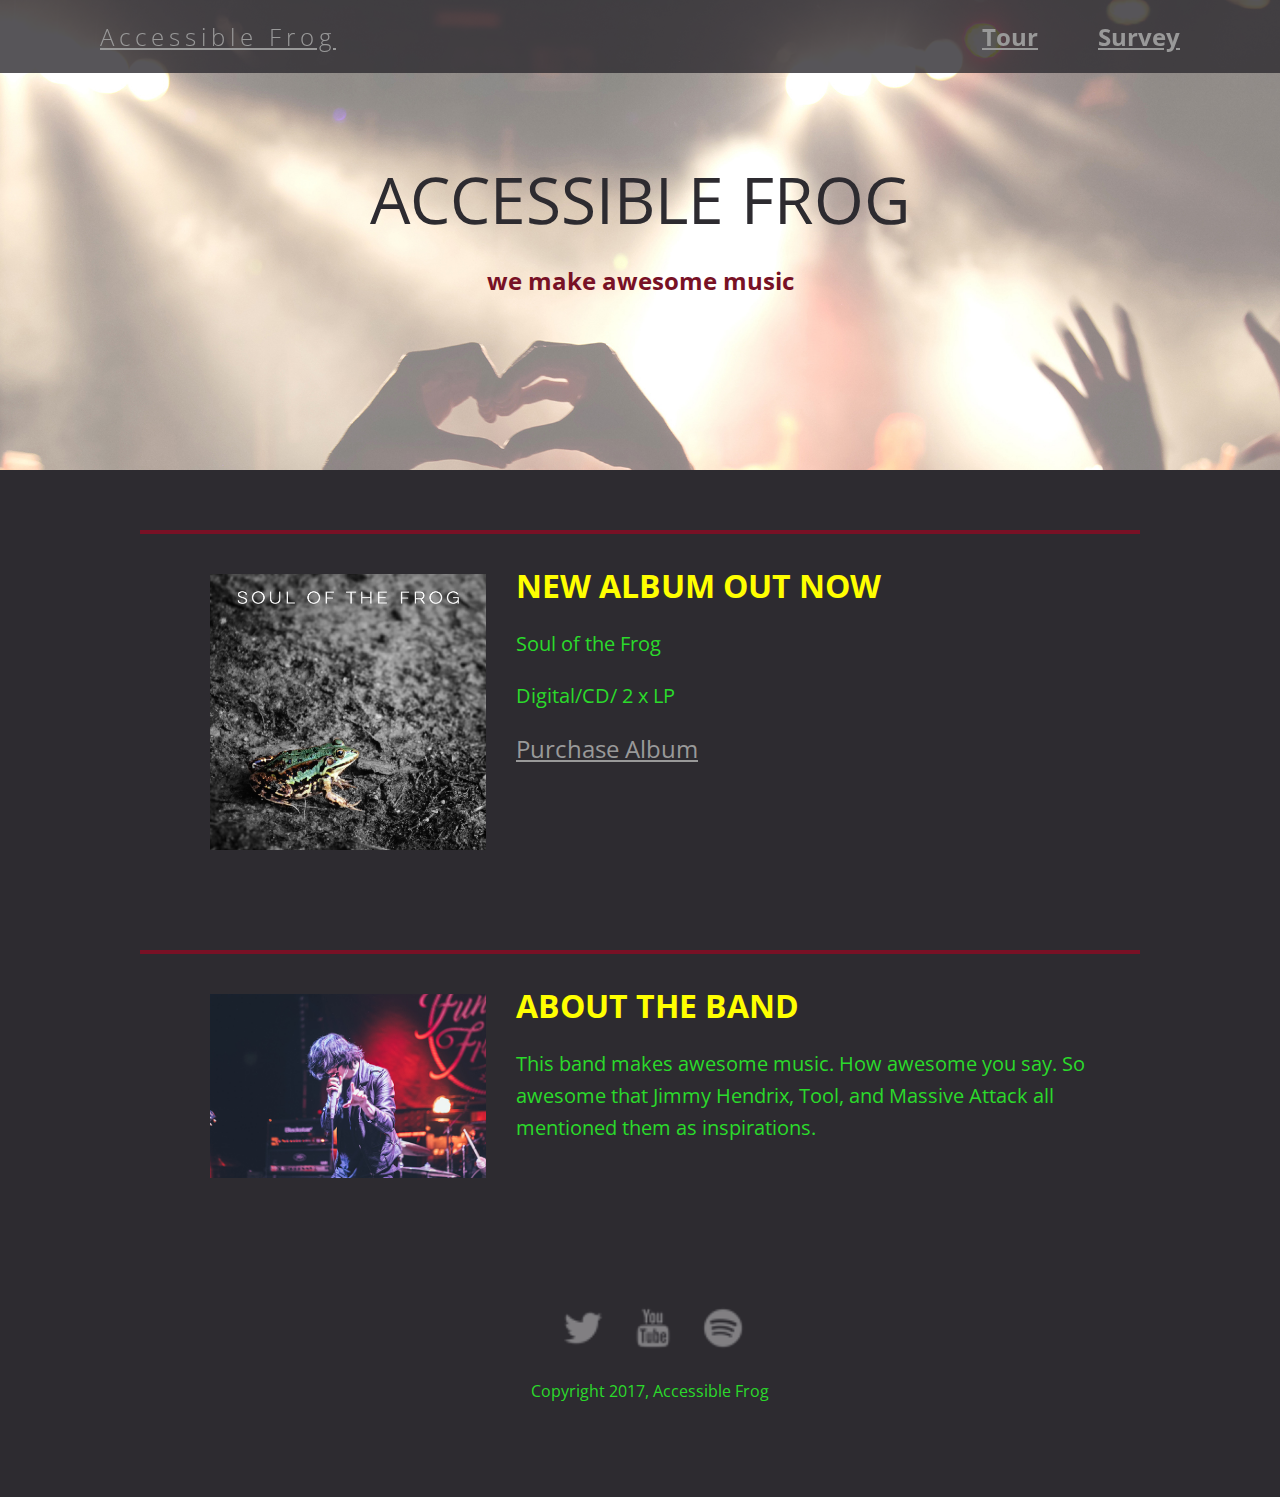
<file: index.html>
<!doctype html>
<html lang="en">

<head>
    <meta charset="utf-8">
    <link href="css/styles.css" rel="stylesheet" type="text/css" />
    <meta name="viewport" content="width=device-width, initial-scale=1, maximum-scale=1, user-scalable=0" />
    <link href='https://fonts.googleapis.com/css?family=Open+Sans:400,300,600' rel='stylesheet' type='text/css'>
    <title>Accessible Frog</title>
</head>

<body>
    <nav class="main-nav" role="navigation">
        <ul class="nav">
            <li class="name"><a href="#">Accessible Frog</a></li>
            <li><a href="tour.html">Tour</a></li>
            <li><a href="survey.html">Survey</a></li>
        </ul>
    </nav>

    <header role="banner">
        <p id="banner-title">ACCESSIBLE FROG </p>
        <p id="banner-subtitle"> we make awesome music</p>
    </header>

    <main role="main">
        <div class="card">
            <div class="flex">
                <img class="photo" src="img/soul_of_the_frog.jpg" alt="photo of new album cover with the text soul of the frog at top and a pic of a frog on muddy ground">
                <div class="information">
                    <h1 class="heading" tabindex="0">New album out now</h1>
                    <p tabindex="0">Soul of the Frog</p>
                    <p tabindex="0">Digital/CD/ 2 x LP</p>
                    <a href="#" class="buy">Purchase Album</a>
                </div>
            </div>
        </div>

        <div class="card">
            <div class="flex">
                <img class="photo" src="img/lead_singer.jpg" alt="pic of the band lead singer performing on stage dressed in a leather jacket, t-shirt, jeans and disheveled hair covering his face and singing into the microphone">
                <div class="information">
                    <h1 class="heading" tabindex="0">About the band</h1>
                    <p tabindex="0">This band makes awesome music. How awesome you say. So awesome that Jimmy Hendrix, Tool, and Massive Attack all mentioned them as inspirations.</p>
                </div>
            </div>
        </div>
    </main>

    <footer role="contentinfo">
        <ul>
            <li>
                <p class="social_alt_text">Twitter logo which is bird shape</p><a href="#" class="social twitter" title="twitter icon"></a></li>
            <li>
                <p class="social_alt_text">Youtube logo which is the text You above the text Tube</p><a href="#" class="social youtube" title="Youtube icon"></a></li>
            <li>
                <p class="social_alt_text">Spotify logo which is a circle with 3 semi-curved paralel lines inside</p> <a href="#" class="social spotify" title="spotify icon"> </a></li>
        </ul>
        <p class="copyright">Copyright 2017, Accessible Frog</p>
    </footer>

</body>

</html>
</file>
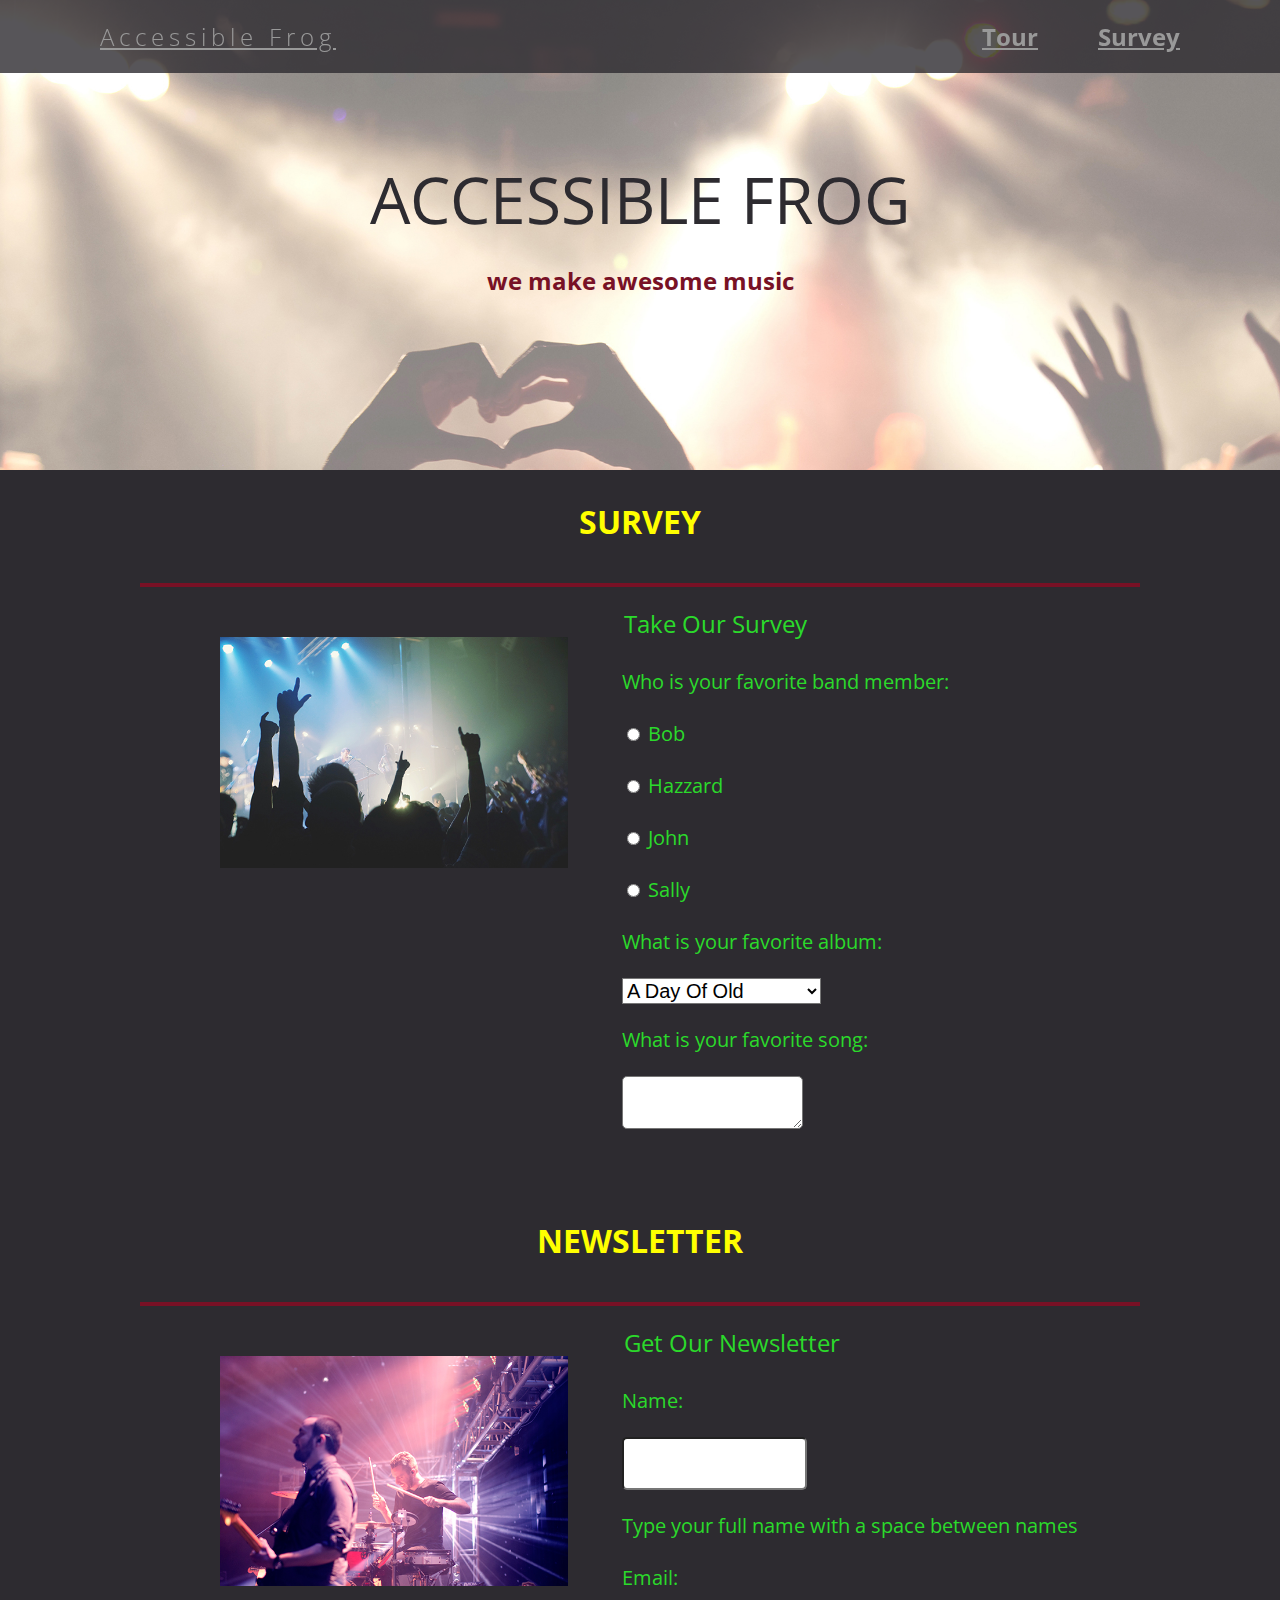
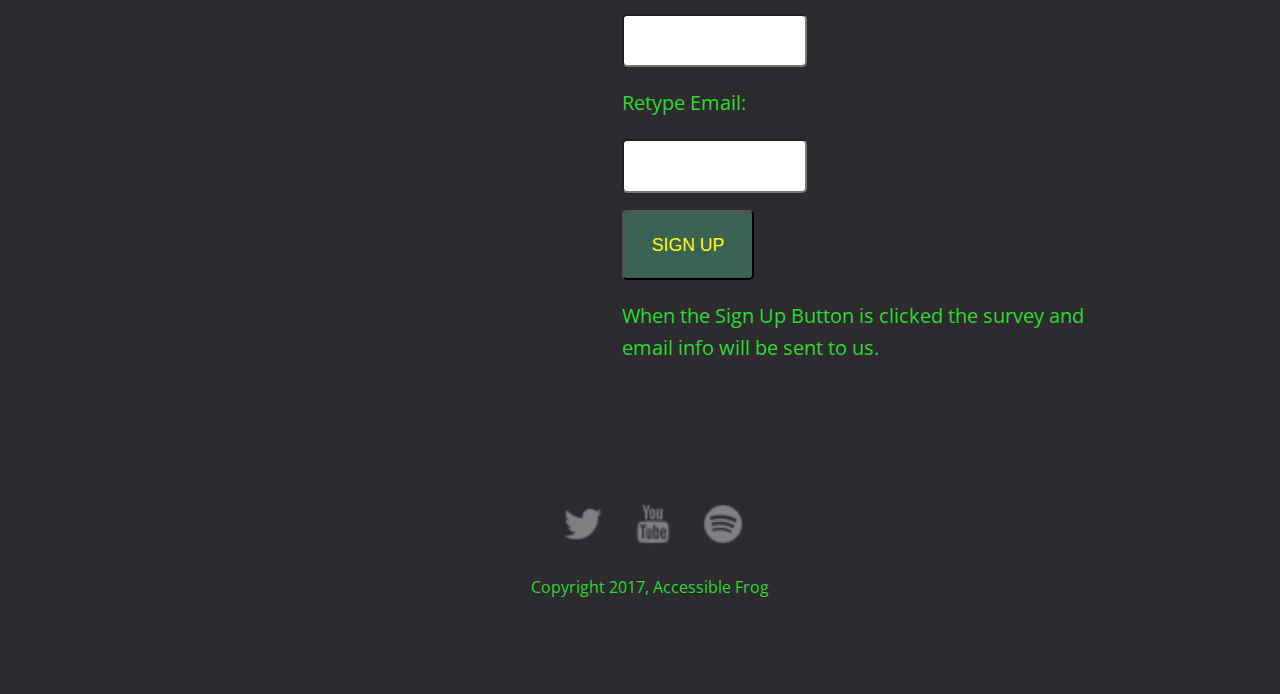
<file: survey.html>
<!doctype html>
<html lang="en">

<head>
    <meta charset="utf-8">
    <link href="css/styles.css" rel="stylesheet" type="text/css" />
    <link href="css/survey.css" rel="stylesheet" type="text/css" />
    <meta name="viewport" content="width=device-width, initial-scale=1, maximum-scale=1, user-scalable=0" />
    <link href='https://fonts.googleapis.com/css?family=Open+Sans:400,300,600' rel='stylesheet' type='text/css'>
    <title>Accessible Frog</title>
</head>

<body>
    <nav class="main-nav" role="navigation">
        <ul class="nav">
            <li class="name"><a href="index.html">Accessible Frog</a></li>
            <li><a href="tour.html">Tour</a></li>
            <li><a href="#">Survey</a></li>
        </ul>
    </nav>

    <header role="banner">
        <p id="banner-title">ACCESSIBLE FROG </p>
        <p id="banner-subtitle"> we make awesome music</p>
    </header>

    <main role="main">
        <h1 class="heading">Survey</h1>
        <div class="card">
            <div class="flex">
                <img class="photo" src="img/concert01.jpg" alt="pic of band performing with large crowd of people with arms raised and the band in the background surrounded by shining stage lights and foggy smoke">
                <div class="container">
                    <form class="survey" role="search">
                        <fieldset>
                            <legend tabindex="0">Take Our Survey</legend>
                            <p><label tabindex="0">Who is your favorite band member:</label></p>
                            <p><label for="Bob"><input type="radio" name="res" value="Bob" id="Bob"> Bob</label></p>
                            <p><label for="Hazzard"><input type="radio" name="res" value="Hazzard" id="Hazzard"> Hazzard</label></p>
                            <p><label for="John"><input type="radio" name="res" value="John" id="John"> John</label></p>
                            <p><label for="Sally"><input type="radio" name="res" value="Sally" id="Sally"> Sally</label></p>

                            <p><label for="albums">What is your favorite album:</label></p>
                            <select id="albums" name="select">
                  <option value="1">A Day Of Old </option>
                  <option value="2">Diamond Fireworks</option>
                  <option value="3">Enjoy Your Desire</option>
                  <option value="4">Finding My Shadow</option>
                  <option value="5">Heroic Forever</option>
                  <option value="6">Midnight Fires</option>
                  <option value="7">Music Of My Life</option>
                  <option value="8">Party For An Angel</option>
                  <option value="9">Song For Yesterday</option>
                  <option value="10">Street Of The Rider</option>
                  <option value="11">This Is For You</option>
                </select>

                            <p><label for="textarea">What is your favorite song:</label></p>
                            <textarea id="textarea"></textarea>
                        </fieldset>
                    </form>
                </div>
            </div>
        </div>
        <h1 class="heading">Newsletter</h1>
        <div class="card">
            <div class="flex">
                <img class="photo" src="img/the_band.jpg" alt="pic of the bass player to the left and drummer to right playing on stage">
                <div class="container">
                    <form class="newsletter" action="http//www.somewebsite.com" method="post">
                        <fieldset>
                            <legend>Get Our Newsletter</legend>
                            <p><label for="name">Name:</label></p> <input type="text" name="textfield" id="name" aria-describedby="Full-Name">
                            <p id="Full-Name"> Type your full name with a space between names</p>
                            <p><label for="email">Email:</label></p> <input type="email" name="textfield" id="email">
                            <p><label for="email2">Retype Email: </label></p><input type="email" name="textfield" id="email2">
                            <button id="submit-button" type="submit" aria-describedby="sign-up">Sign Up</button>
                            <p id="sign-up">When the Sign Up Button is clicked the survey and email info will be sent to us.</p>
                        </fieldset>
                    </form>
                </div>
            </div>
        </div>
    </main>

    <footer role="contentinfo">
        <ul>
            <li>
                <p class="social_alt_text">Twitter logo which is bird shape</p><a href="#" class="social twitter" title="twitter icon"></a></li>
            <li>
                <p class="social_alt_text">Youtube logo which is the text You above the text Tube</p><a href="#" class="social youtube" title="youtube icon"></a></li>
            <li>
                <p class="social_alt_text">Spotify logo which is a circle with 3 semi-curved paralel lines inside</p> <a href="#" class="social spotify" title="spotify icon"> </a></li>
        </ul>
        <p class="copyright">Copyright 2017, Accessible Frog</p>
    </footer>
</body>

</html>
</file>
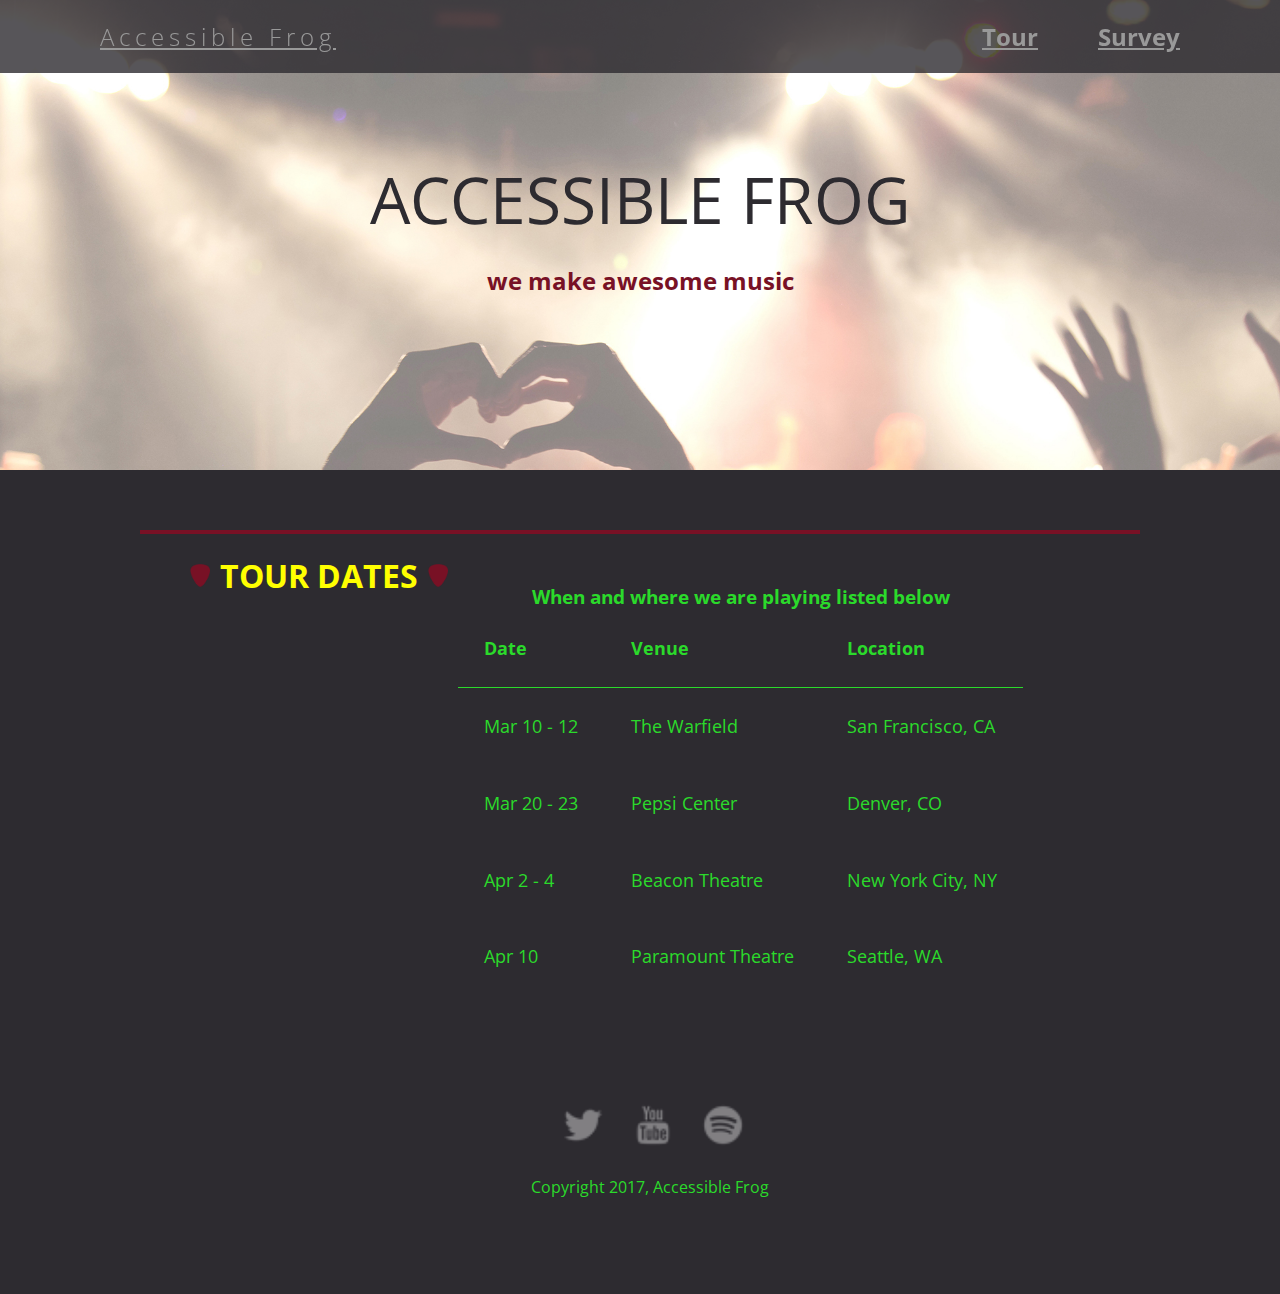
<file: tour.html>
<!doctype html>
<html lang="en">

<head>
    <meta charset="utf-8">
    <link href="css/styles.css" rel="stylesheet" type="text/css" />
    <link href="css/tour.css" rel="stylesheet" type="text/css" />
    <meta name="viewport" content="width=device-width, initial-scale=1, maximum-scale=1, user-scalable=0" />
    <link href='https://fonts.googleapis.com/css?family=Open+Sans:400,300,600' rel='stylesheet' type='text/css'>
    <title>Accessible Frog</title>
</head>

<body>
    <nav class="main-nav" role="navigation">
        <ul class="nav">
            <li class="name"><a href="index.html">Accessible Frog</a></li>
            <li><a href="#">Tour</a></li>
            <li><a href="survey.html">Survey</a></li>
        </ul>
    </nav>

    <header role="banner">
        <p id="banner-title">ACCESSIBLE FROG </p>
        <p id="banner-subtitle"> we make awesome music</p>
    </header>

    <main role="main">
        <div class="card">
            <div class="flex" tabindex="0">
                <!-- The following images are decorative for this project. -->
                <!-- Please see the project instructions for information on how to handle these. -->
                <img class="pick" src="img/guitar_pick.png" alt=" ">
                <h1 class="heading" tabindex="0">Tour Dates</h1>
                <img class="pick" src="img/guitar_pick.png" alt=" ">

                <table tabindex="0">
                    <caption id="tour-date-caption" tabindex="0"> When and where we are playing listed below</caption>
                    <tr tabindex="0">
                        <th scope="col">Date</th>
                        <th scope="col">Venue</th>
                        <th scope="col">Location</th>
                    </tr>
                    <tr tabindex="0">
                        <td>Mar 10 - 12</td>
                        <td>The Warfield</td>
                        <td>San Francisco, CA</td>
                    </tr>
                    <tr tabindex="0">
                        <td>Mar 20 - 23</td>
                        <td>Pepsi Center </td>
                        <td>Denver, CO</td>
                    </tr>
                    <tr tabindex="0">
                        <td>Apr 2 - 4</td>
                        <td>Beacon Theatre</td>
                        <td>New York City, NY</td>
                    </tr>
                    <tr tabindex="0">
                        <td>Apr 10</td>
                        <td>Paramount Theatre</td>
                        <td>Seattle, WA</td>
                    </tr>

                </table>
            </div>
        </div>
    </main>

    <footer role="contentinfo">
        <ul>
            <li>
                <p class="social_alt_text">Twitter logo which is bird shape</p><a href="#" class="social twitter" title="twitter icon"></a></li>
            <li>
                <p class="social_alt_text">Youtube logo which is the text You above the text Tube</p><a href="#" class="social youtube" title="youtube icon"></a></li>
            <li>
                <p class="social_alt_text">Spotify logo which is a circle with 3 semi-curved paralel lines inside</p> <a href="#" class="social spotify" title="spotify icon"> </a></li>
        </ul>
        <p class="copyright">Copyright 2017, Accessible Frog</p>
    </footer>
</body>

</html>
</file>
<file: css/styles.css>
/* Global Layout Set-up */
* {
  box-sizing: border-box;
}

body {
  margin: 0;
  padding: 0;
  text-align: center;
  font-family: 'Open Sans', sans-serif;
  color: #2bda2b;
  background: #2d2b30;
  }

p {
  font-size: 1.25em;
  }

/* Link Styles */

a {
  text-decoration: underline;;
  color: #999;
  font-size: 1.5em;
  }

table {
  border-collapse: collapse;
  }

th,
td {
  padding: 1.5em;
  font-size: 1.1em;
  }

th {
  border-bottom: 1px solid ;
    }


/* Section Styles */

.main-nav {
  width: 100%;
  background: rgba(45, 43, 48, 0.8);
  min-height: 30px;
  padding: 10px;
  position: fixed;
  text-align: center;
}

.nav {
  display: flex;
  justify-content: space-around;
  font-weight: 700;
  list-style-type: none;
  margin: 0 auto;
  padding: 0;
}

.nav .name {
  display: block;
  margin-right: auto;
  color: white;
  letter-spacing: 5px;
}

.nav li {
  padding: 10px 30px 10px 30px;
}

.nav a,
a {
  transition: all .5s;
}

.nav a:hover,
a:hover {
  color: white
}

header {
  text-align: center;
  background: url('../img/concert02_no_text.jpg') no-repeat top center ;
  background-size: cover;
  overflow: hidden;
  padding-top: 60px;
  height: 350px;

}

#banner-title{
  font-size: 4em;
  padding-top: .5em;
  color: #2d2b30;
  margin-bottom: .33em;

}

#banner-subtitle{
  margin-top: 0;
  color: #781125;
  font-size: 1.5em;
  font-weight: bold;
}

#tour-date-caption{
  margin-top: 1.5em;
  font-size: 1.2em;
  font-weight: bold;
}

.tag {
  color: black;
  padding: 10px;
  letter-spacing: 5px;
}

.name{
  font-weight: 300;
}

header .name{
  font-size: 3em;
}
.tagline {
  font-weight: 600;
  padding: 20px;
  text-transform: uppercase;
  color: #781125
}

.card {
  margin: 30px;
  padding: 20px 40px 40px;
  text-align: left;
  border-top: 4px solid #781125;
  clear: both;
  }
.card:hover {
  border-color: #96731A;
  }


.photo{
  display: block;
  width: 200px;
  height: 0%;
  margin: 0 auto;
  }

.information{
  width: 100%;
  text-align: center;
  /*display: inline-block;
  position: absolute;*/
}

.heading{
  font-size: 2em;
  text-transform: uppercase;
  color: yellow;
  margin-top: 10px;
  }

/* Footer styles */

footer {
  width: 100%;
  min-height: 30px;
  padding: 20px 0 40px 20px;
  }

footer .copyright {
  top: -8px;
  font-size: .75em;
  }

footer ul {
  list-style-type: none;
  margin: 0;
  padding: 0;
  }

footer ul li {
  display: inline-block;
  }

a.social {
  display: inline-block;
  margin-left: 5px;
  width: 60px;
  height: 60px;
  background-size: 60px 60px;
  background-repeat: no-repeat;
  opacity: .4;
  transition: all .5s;
  }

a.twitter {
  background-image: url(../img/twitter-32.png);
  }

a.youtube {
  background-image: url(../img/youtube-32.png);
  }

a.spotify {
  background-image: url(../img/spotify-32.png);
  }

a.social:hover {
  opacity: 1;
  }
.clearfix {
  clear: both;
  }

p.social_alt_text {
  position: fixed;
  left: -5000px;
}

/* Styles for larger screens */
@media screen and (min-width: 840px) {

  .flex {
    display: -ms-flexbox;      /* TWEENER - IE 10 */
    display: flex;
    max-width: 1200px;
    -ms-flex-pack: distribute;
    }

  header {
    min-height: 470px;
    }

  .nav {
    max-width: 1200px;
    padding: 0 30px;
    }


  main {
    padding-top: 20px;
    }

  main p {
    line-height: 1.6em;
    }

  .card{
    margin: 40px auto;
    padding: 20px 40px 40px;
    width: 80%;
    max-width: 1000px;
    }

  .photo{
    width: 30%;
    margin: 20px 30px;
    }

  .information{
    text-align: left;
    }

  footer {
    font-size: 1.3em;
    max-width: 1200px;
    margin: 40px auto;
    }
}
</file>
<file: css/survey.css>
/* Survey page styles */

/* Element styles */

button {
  background-color: #3A6355;
  width: 7.5em;
  height: 4em;
  border-radius: 5px;
  margin-top: 1em;
  text-transform: uppercase;
  color:yellow;
  font-size: 1.1em;
}

fieldset {
  border: none;
  display: block;
}

form {
  margin: 0 auto;
  text-align: left;
  display:block;
}

input,
textarea {
  display: block;
}

label > input {
  display:inline-block;

}

legend {
  font-size: 1.5em;
}


select {
  background-color: white;
  font-size:  1.25em;
}






/* Hover & Focus State styles */

label:hover,
label:focus,
textarea:hover,
textarea:focus,
input:hover,
input:focus,
button:hover,
button:focus {
  cursor:pointer;
}

select:focus,
input:focus,
textarea:focus {
  outline-style: solid;
  outline-color: #781125;
  outline-width: 5px;
  border: 1px solid #781125;
}

/* Class styles */

.photo{
  width: 60%;
  padding: 10px;
}

.container{
  text-align: center;
}
.newsletter{
  text-align: left;

}

/* ID styles */
#name,
#email,
#email2,
textarea {
  border-radius: 5px;
  height: 4em;
}



/* Styles for larger screens */
@media screen and (min-width: 840px) {
  .photo{
    width: 40%;
  }
}
</file>
<file: css/tour.css>
/* Tour page styles */

pre {
  font-family: 'Open Sans', sans-serif;
}

.heading{
  display: inline-block;
  margin: 0;
}

.pick{
  width: 40px;
  height: 0%;
  padding: 10px;
}
</file>
